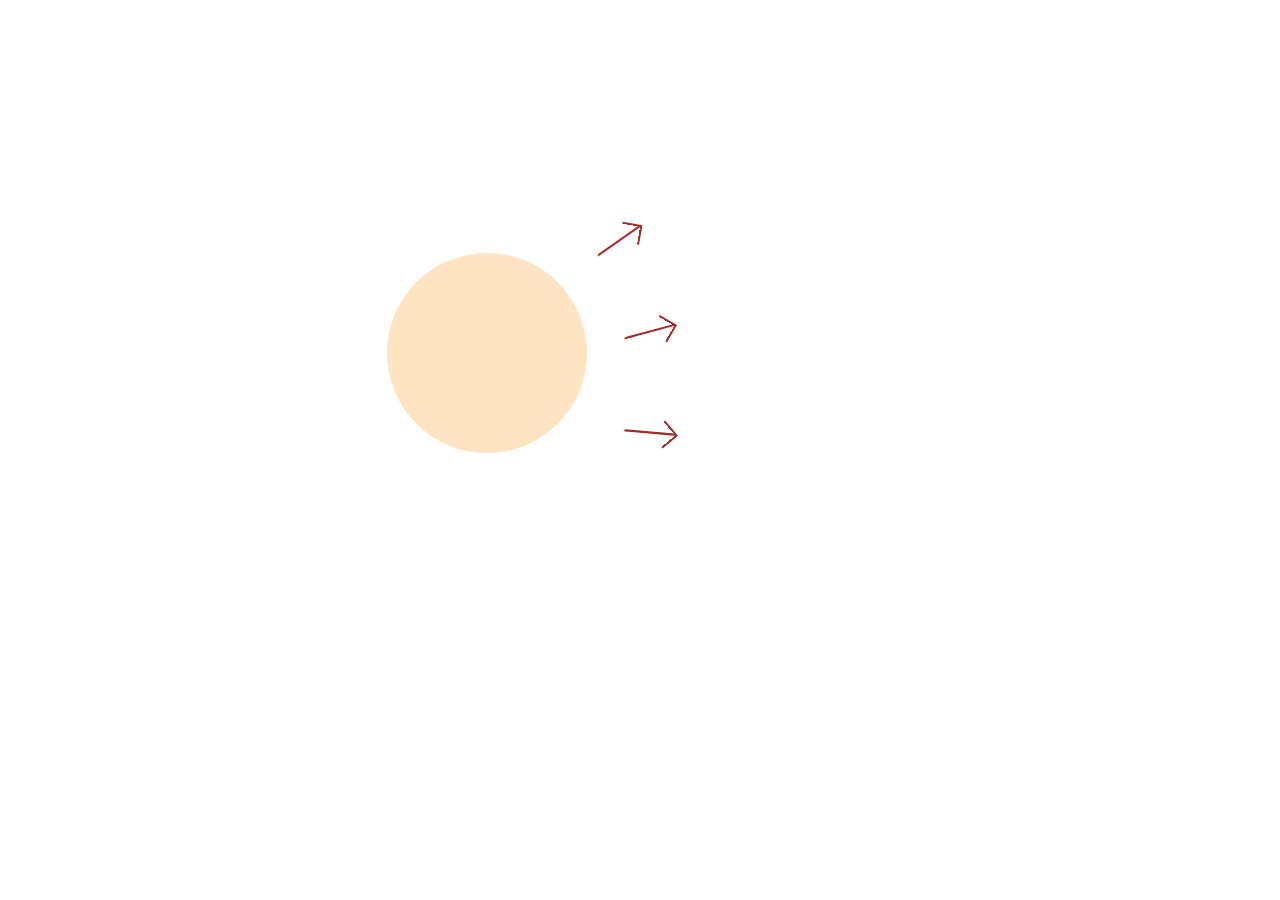
<file: Untitled-1.html>
<!DOCTYPE html>
<html>
<head>
<style>
.circle {
position: relative;
width: 200px;
height: 200px;
;
border-radius: 50%;
background-color: bisque; /* Couleur de fond du cercle */
margin-left:30%;
margin-top:20%;
}
.arrow {
position: absolute;
width: 50px;
height: 50px;
background-color: ; /* Couleur de fond de la flèche */
transform-origin: bottom right;

}
.arrow.top-left {
    
top: -30px;
left: -30px;
}
.arrow.top-right {
width: 10%;
height: 10%;
transition: .5s;
box-shadow: -2px -2px  brown;
top: -15%;
right: -30px;
transform: rotate(100deg);
}
.arrow.bottom-left {
width: 10%;
height: 10%;
transition: .5s;
box-shadow: -2px -2px  brown;
bottom: 10%;
right:-30% ;
transform: rotate(140deg);
}
.arrow.bottom-right {
width: 10%;
height: 10%;
transition: .5s;
box-shadow: -2px -2px  brown;
bottom: 60%;
right: -30%;
transform: rotate(120deg);
}

.trait-tr{ transform: skew(45deg); font-weight: bold;font-size: 250%; margin-top:-45%;margin-left:45%; color:brown}
.trait-bl{ transform: skew(45deg); font-weight: bold;font-size: 250%; margin-top:-45%;margin-left:45%; color:brown}
.trait-br{ transform: skew(45deg); font-weight: bold;font-size: 250%; margin-top:-45%;margin-left:45%; color:brown}



#math{border: solid; padding: 4% 5%; border-radius: 50%; }
#mathpos{margin-top:-50%;margin-left:60%;}



</style>
</head>
<body>
<div class="circle">
<div class="arrow top-left"></div>
<div class="arrow top-right"> <p class="trait-tr"> |</p> </div>
<div class="arrow bottom-left"> <p class="trait-bl"> |</p></div>
<div class="arrow bottom-right"> <p class="trait-br"> |</p></div>
</div>
<div id="mathpos" >
<p> <a href="" id="math">Mathématiques</a></p>
<p> <a href="" id="math">Informatiques</a></p>
<p> <a href="" id="math">Economie</a></p>
</div>


</body>
</html>
</file>
